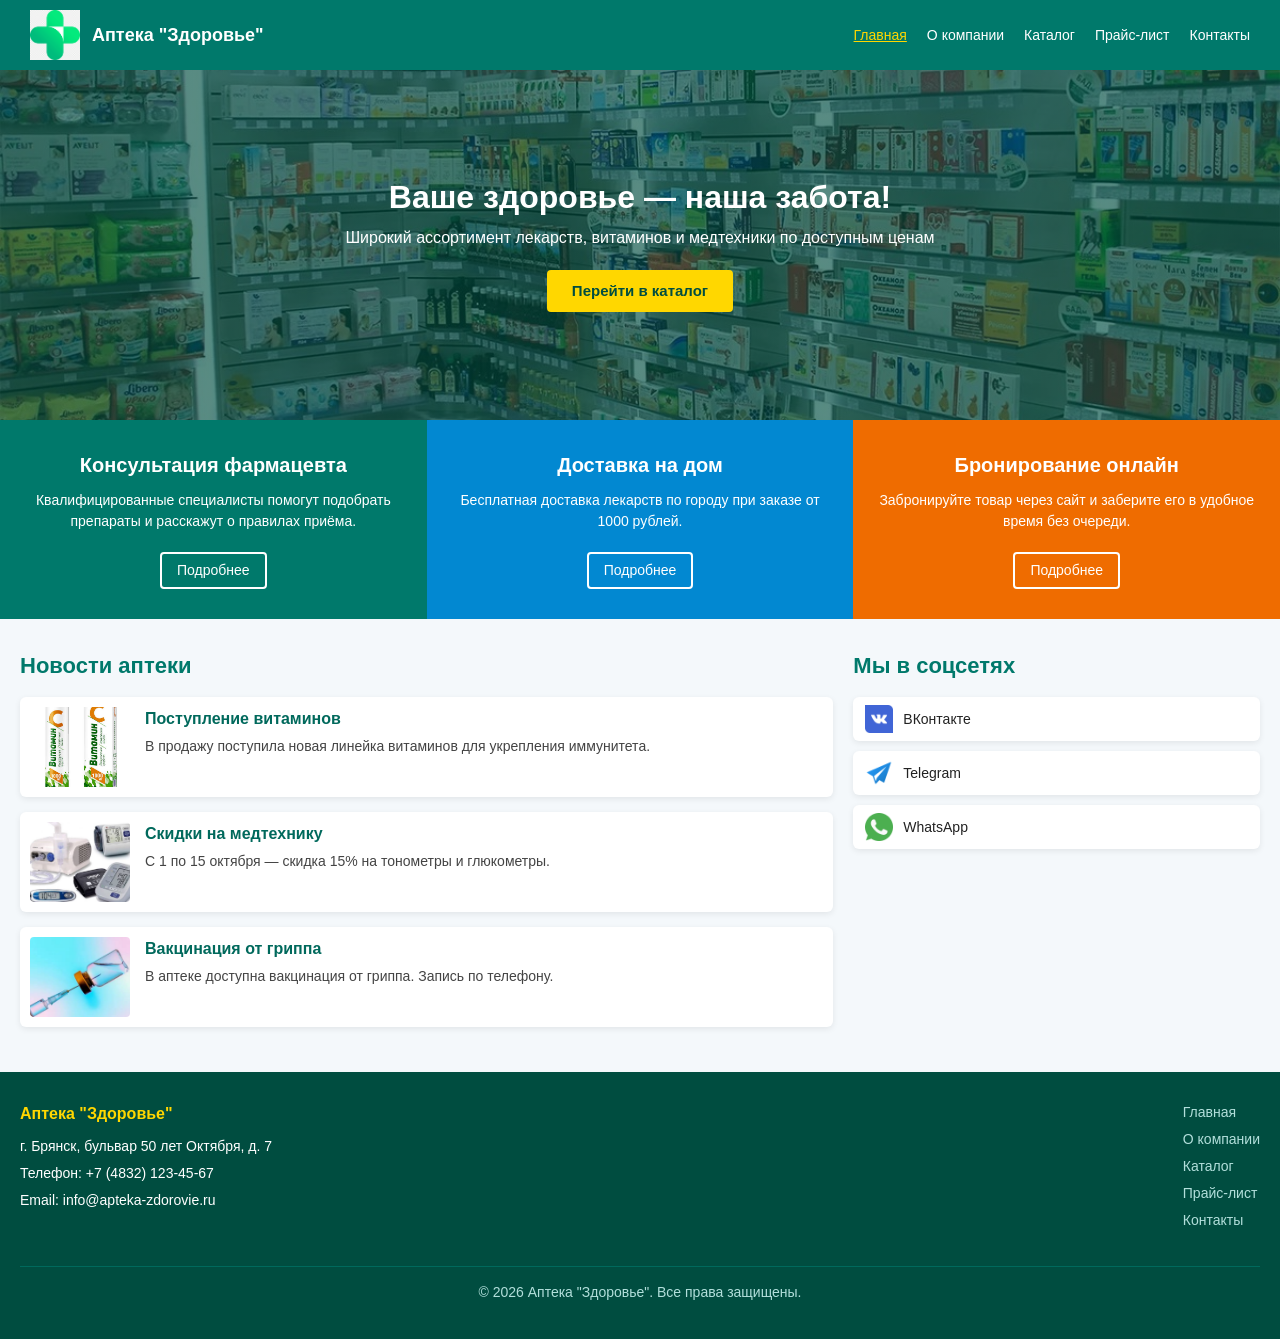
<file: index.html>
<!DOCTYPE html>
<html lang="ru">
<head>
    <meta charset="UTF-8">
    <meta name="viewport" content="width=device-width, initial-scale=1.0">
    <title>Аптека "Здоровье" — Главная</title>
    <link rel="stylesheet" href="styles.css">
</head>
<body>
    <header class="header">
        <div class="logo">
            <img src="images/logo.png" alt="Логотип аптеки Здоровье" width="50">
            <span class="logo-text">Аптека "Здоровье"</span>
        </div>

        <!-- Кнопка бургер (видна только на мобильных) -->
        <button class="burger-btn" id="burger-btn">☰</button>

        <nav class="main-menu" id="main-menu">
            <ul>
                <li><a href="index.html" class="active">Главная</a></li>
                <li><a href="about.html">О компании</a></li>
                <li><a href="catalog.html">Каталог</a></li>
                <li><a href="price.html">Прайс-лист</a></li>
                <li><a href="contacts.html">Контакты</a></li>
            </ul>
        </nav>
    </header>

    <main class="main-content">

        <section class="hero">
            <div class="hero-content">
                <h1>Ваше здоровье — наша забота!</h1>
                <p>Широкий ассортимент лекарств, витаминов и медтехники по доступным ценам</p>
                <a href="catalog.html" class="btn">Перейти в каталог</a>
            </div>
        </section>

        <section class="services">
            <article class="service service-green">
                <h2>Консультация фармацевта</h2>
                <p>Квалифицированные специалисты помогут подобрать препараты и расскажут о правилах приёма.</p>
                <a href="about.html" class="btn-small">Подробнее</a>
            </article>

            <article class="service service-blue">
                <h2>Доставка на дом</h2>
                <p>Бесплатная доставка лекарств по городу при заказе от 1000 рублей.</p>
                <a href="contacts.html" class="btn-small">Подробнее</a>
            </article>

            <article class="service service-orange">
                <h2>Бронирование онлайн</h2>
                <p>Забронируйте товар через сайт и заберите его в удобное время без очереди.</p>
                <a href="catalog.html" class="btn-small">Подробнее</a>
            </article>
        </section>

        <section class="content">
            <div class="news">
                <h2>Новости аптеки</h2>

                <article class="news-item">
                    <img src="images/news-1.jpg" alt="Новость о поступлении витаминов">
                    <div class="news-text">
                        <h3>Поступление витаминов</h3>
                        <p>В продажу поступила новая линейка витаминов для укрепления иммунитета.</p>
                    </div>
                </article>

                <article class="news-item">
                    <img src="images/news-2.jpg" alt="Новость о скидках">
                    <div class="news-text">
                        <h3>Скидки на медтехнику</h3>
                        <p>С 1 по 15 октября — скидка 15% на тонометры и глюкометры.</p>
                    </div>
                </article>

                <article class="news-item">
                    <img src="images/news-3.jpg" alt="Новость о вакцинации">
                    <div class="news-text">
                        <h3>Вакцинация от гриппа</h3>
                        <p>В аптеке доступна вакцинация от гриппа. Запись по телефону.</p>
                    </div>
                </article>
            </div>

            <aside class="social">
                <h2>Мы в соцсетях</h2>
                <ul class="social-list">
                    <li><a href="https://vk.com"><img src="images/social-vk.png" alt="ВКонтакте" width="32"> ВКонтакте</a></li>
                    <li><a href="https://t.me"><img src="images/social-tg.png" alt="Telegram" width="32"> Telegram</a></li>
                    <li><a href="https://wa.me"><img src="images/social-wa.png" alt="WhatsApp" width="32"> WhatsApp</a></li>
                </ul>
            </aside>
        </section>

    </main>

    <footer class="footer">
        <div class="footer-contacts">
            <h3>Аптека "Здоровье"</h3>
            <p>г. Брянск, бульвар 50 лет Октября, д. 7</p>
            <p>Телефон: +7 (4832) 123-45-67</p>
            <p>Email: info@apteka-zdorovie.ru</p>
        </div>

        <nav class="footer-menu">
            <ul>
                <li><a href="index.html">Главная</a></li>
                <li><a href="about.html">О компании</a></li>
                <li><a href="catalog.html">Каталог</a></li>
                <li><a href="price.html">Прайс-лист</a></li>
                <li><a href="contacts.html">Контакты</a></li>
            </ul>
        </nav>

        <p class="copyright">© 2026 Аптека "Здоровье". Все права защищены.</p>
    </footer>
    <script src="js/script.js"></script>
</body>
</html>
</file>
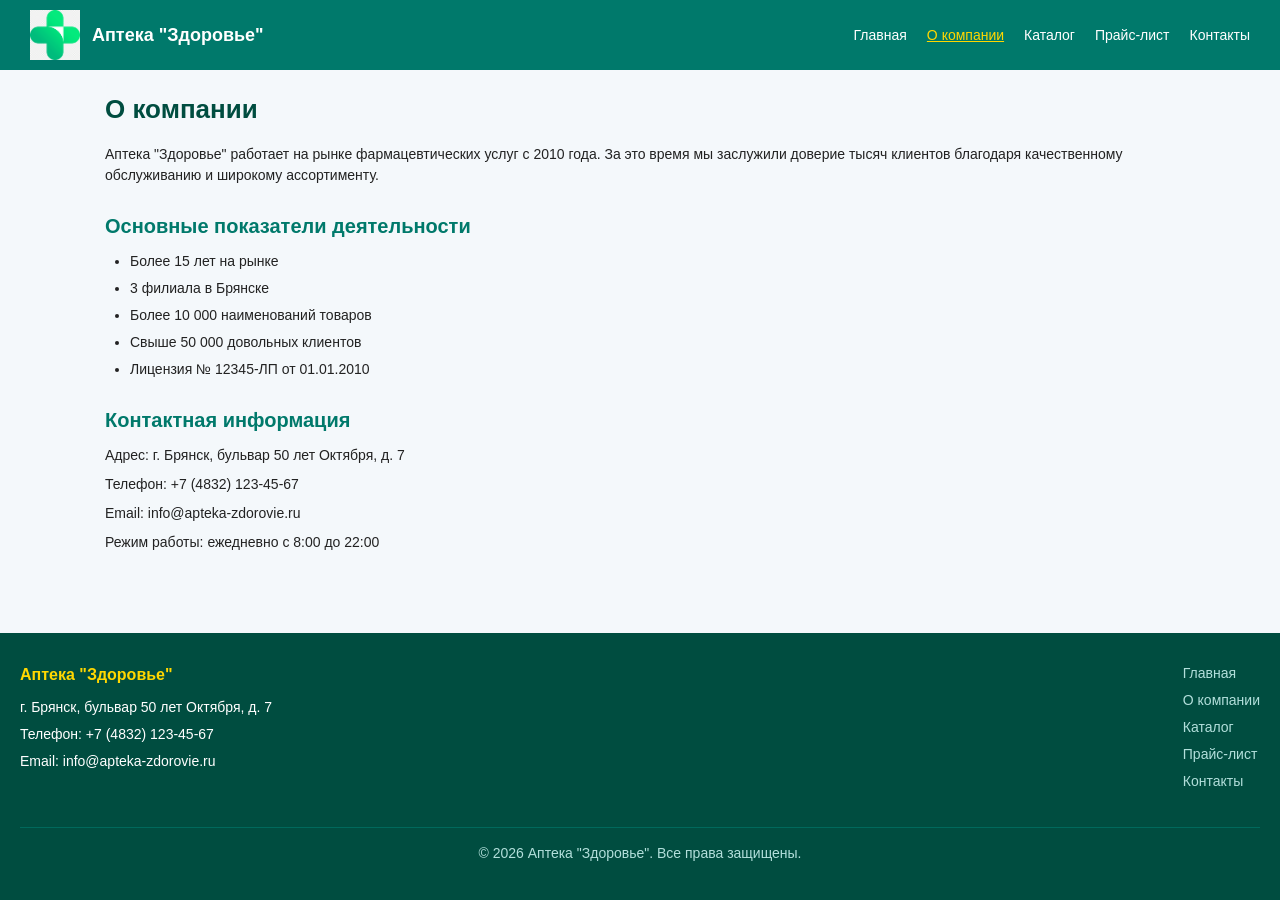
<file: about.html>
<!DOCTYPE html>
<html lang="ru">
<head>
    <meta charset="UTF-8">
    <meta name="viewport" content="width=device-width, initial-scale=1.0">
    <title>О компании — Аптека "Здоровье"</title>
    <link rel="stylesheet" href="styles.css">
</head>
<body>

    <header class="header">
        <div class="logo">
            <img src="images/logo.png" alt="Логотип аптеки Здоровье" width="50">
            <span class="logo-text">Аптека "Здоровье"</span>
        </div>

        <!-- Кнопка бургер (видна только на мобильных) -->
        <button class="burger-btn" id="burger-btn">☰</button>

        <nav class="main-menu" id="main-menu">
            <ul>
                <li><a href="index.html">Главная</a></li>
                <li><a href="about.html" class="active">О компании</a></li> <!-- Класс переехал сюда -->
                <li><a href="catalog.html">Каталог</a></li>
                <li><a href="price.html">Прайс-лист</a></li>
                <li><a href="contacts.html">Контакты</a></li>
            </ul>
        </nav>
    </header>

    <main class="page">
        <section class="page-section">
            <h1>О компании</h1>
            <p>Аптека "Здоровье" работает на рынке фармацевтических услуг с 2010 года. За это время мы заслужили доверие тысяч клиентов благодаря качественному обслуживанию и широкому ассортименту.</p>
        </section>

        <section class="page-section">
            <h2>Основные показатели деятельности</h2>
            <ul class="stats-list">
                <li>Более 15 лет на рынке</li>
                <li>3 филиала в Брянске</li>
                <li>Более 10 000 наименований товаров</li>
                <li>Свыше 50 000 довольных клиентов</li>
                <li>Лицензия № 12345-ЛП от 01.01.2010</li>
            </ul>
        </section>

        <section class="page-section">
            <h2>Контактная информация</h2>
            <p>Адрес: г. Брянск, бульвар 50 лет Октября, д. 7</p>
            <p>Телефон: +7 (4832) 123-45-67</p>
            <p>Email: info@apteka-zdorovie.ru</p>
            <p>Режим работы: ежедневно с 8:00 до 22:00</p>
        </section>
    </main>

    <footer class="footer">
        <div class="footer-contacts">
            <h3>Аптека "Здоровье"</h3>
            <p>г. Брянск, бульвар 50 лет Октября, д. 7</p>
            <p>Телефон: +7 (4832) 123-45-67</p>
            <p>Email: info@apteka-zdorovie.ru</p>
        </div>
        <nav class="footer-menu">
            <ul>
                <li><a href="index.html">Главная</a></li>
                <li><a href="about.html">О компании</a></li>
                <li><a href="catalog.html">Каталог</a></li>
                <li><a href="price.html">Прайс-лист</a></li>
                <li><a href="contacts.html">Контакты</a></li>
            </ul>
        </nav>
        <p class="copyright">© 2026 Аптека "Здоровье". Все права защищены.</p>
    </footer>
    <script src="js/script.js"></script>
</body>
</html>
</file>
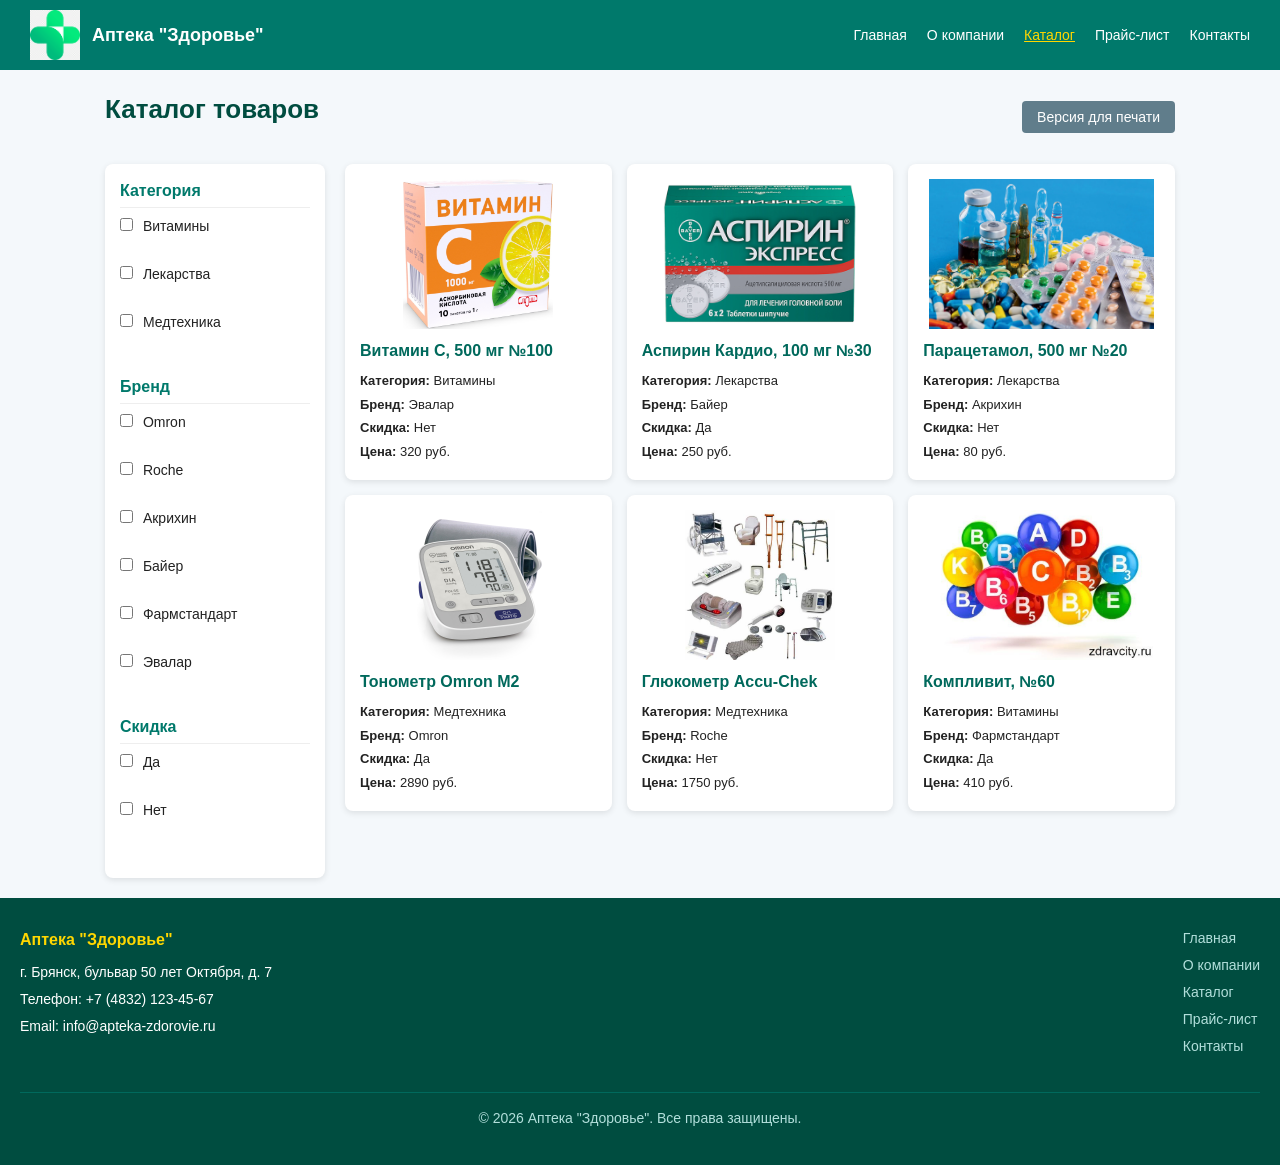
<file: catalog.html>
<!DOCTYPE html>
<html lang="ru">
<head>
    <meta charset="UTF-8">
    <meta name="viewport" content="width=device-width, initial-scale=1.0">
    <title>Каталог товаров — Аптека "Здоровье"</title>

    <!-- Подключаем основной CSS -->
    <link rel="stylesheet" href="styles.css">

    <!-- Подключаем CSS для печати (по умолчанию отключен) -->
    <link rel="stylesheet" href="print.css" id="print-style" disabled>

    <!-- Подключаем библиотеку jQuery для фильтра -->
    <script src="https://ajax.googleapis.com/ajax/libs/jquery/3.7.1/jquery.min.js"></script>
</head>
<body>

    <header class="header">
        <div class="logo">
            <img src="images/logo.png" alt="Логотип аптеки Здоровье" width="50">
            <span class="logo-text">Аптека "Здоровье"</span>
        </div>

        <button class="burger-btn" id="burger-btn">☰</button>

        <nav class="main-menu" id="main-menu">
            <ul>
                <li><a href="index.html">Главная</a></li>
                <li><a href="about.html">О компании</a></li>
                <li><a href="catalog.html" class="active">Каталог</a></li>
                <li><a href="price.html">Прайс-лист</a></li>
                <li><a href="contacts.html">Контакты</a></li>
            </ul>
        </nav>
    </header>

    <main class="page">
        <div class="catalog-header">
            <h1>Каталог товаров</h1>
            <!-- Кнопка переключения версии для печати -->
            <button id="btn-print-mode" class="btn-print">Версия для печати</button>
        </div>

        <!-- Контейнер для макета (фильтр слева, товары справа) -->
        <div class="catalog-layout">
            <!-- Блок фильтров (заполняется через JS) -->
            <aside id="filters" class="filters-panel">
                <!-- Фильтры будут здесь -->
            </aside>

            <!-- Блок товаров (заполняется через JS) -->
            <section id="elements" class="products-grid">
                <!-- Товары будут здесь -->
            </section>
        </div>
    </main>

    <footer class="footer">
        <div class="footer-contacts">
            <h3>Аптека "Здоровье"</h3>
            <p>г. Брянск, бульвар 50 лет Октября, д. 7</p>
            <p>Телефон: +7 (4832) 123-45-67</p>
            <p>Email: info@apteka-zdorovie.ru</p>
        </div>
        <nav class="footer-menu">
            <ul>
                <li><a href="index.html">Главная</a></li>
                <li><a href="about.html">О компании</a></li>
                <li><a href="catalog.html">Каталог</a></li>
                <li><a href="price.html">Прайс-лист</a></li>
                <li><a href="contacts.html">Контакты</a></li>
            </ul>
        </nav>
        <p class="copyright">© 2026 Аптека "Здоровье". Все права защищены.</p>
    </footer>

    <!-- Подключаем скрипты -->
    <script src="js/script.js"></script> <!-- Твой скрипт для бургера -->
    <script src="js/catalog.js"></script> <!-- Новый скрипт для фильтра -->
</body>
</html>
</file>
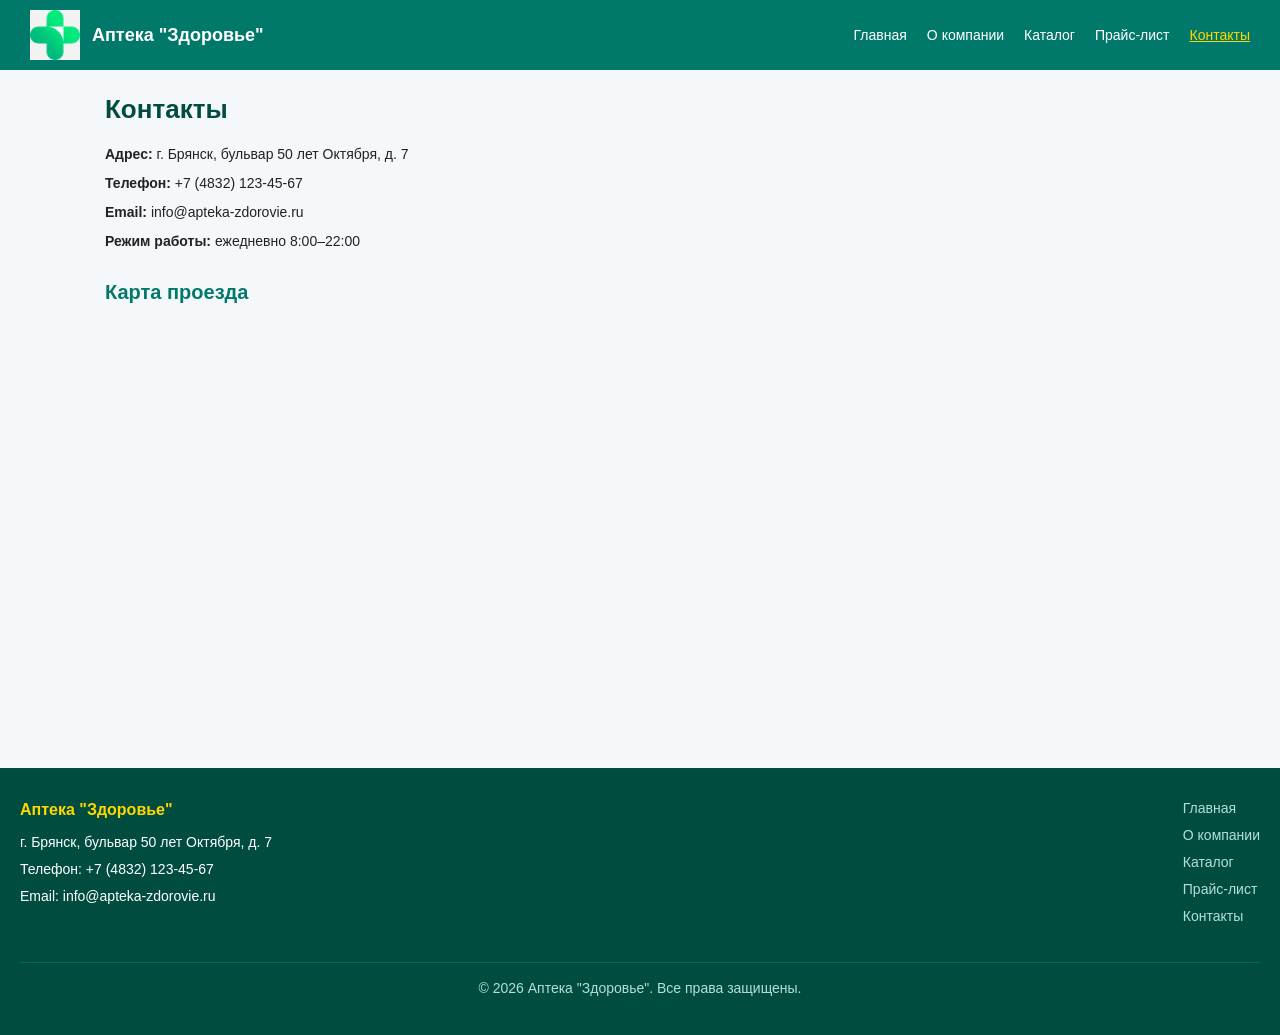
<file: contacts.html>
<!DOCTYPE html>
<html lang="ru">
<head>
    <meta charset="UTF-8">
    <meta name="viewport" content="width=device-width, initial-scale=1.0">
    <title>Контакты — Аптека "Здоровье"</title>
    <link rel="stylesheet" href="styles.css">
</head>
<body>

    <header class="header">
        <div class="logo">
            <img src="images/logo.png" alt="Логотип аптеки Здоровье" width="50">
            <span class="logo-text">Аптека "Здоровье"</span>
        </div>

        <!-- Кнопка бургер (видна только на мобильных) -->
        <button class="burger-btn" id="burger-btn">☰</button>

        <nav class="main-menu" id="main-menu">
            <ul>
                <li><a href="index.html">Главная</a></li>
                <li><a href="about.html">О компании</a></li>
                <li><a href="catalog.html">Каталог</a></li>
                <li><a href="price.html">Прайс-лист</a></li>
                <li><a href="contacts.html" class="active">Контакты</a></li> <!-- Класс здесь -->
            </ul>
        </nav>
    </header>

    <main class="page">
        <h1>Контакты</h1>

        <section class="page-section">
            <p><strong>Адрес:</strong> г. Брянск, бульвар 50 лет Октября, д. 7</p>
            <p><strong>Телефон:</strong> +7 (4832) 123-45-67</p>
            <p><strong>Email:</strong> info@apteka-zdorovie.ru</p>
            <p><strong>Режим работы:</strong> ежедневно 8:00–22:00</p>
        </section>

        <section class="page-section">
            <h2>Карта проезда</h2>
            <iframe src="https://yandex.ru/map-widget/v1/?ll=34.303175%2C53.304076&z=16"
                    width="100%" height="400" frameborder="0"></iframe>
        </section>
    </main>

    <footer class="footer">
        <div class="footer-contacts">
            <h3>Аптека "Здоровье"</h3>
            <p>г. Брянск, бульвар 50 лет Октября, д. 7</p>
            <p>Телефон: +7 (4832) 123-45-67</p>
            <p>Email: info@apteka-zdorovie.ru</p>
        </div>
        <nav class="footer-menu">
            <ul>
                <li><a href="index.html">Главная</a></li>
                <li><a href="about.html">О компании</a></li>
                <li><a href="catalog.html">Каталог</a></li>
                <li><a href="price.html">Прайс-лист</a></li>
                <li><a href="contacts.html">Контакты</a></li>
            </ul>
        </nav>
        <p class="copyright">© 2026 Аптека "Здоровье". Все права защищены.</p>
    </footer>
    <script src="js/script.js"></script>
</body>
</html>
</file>
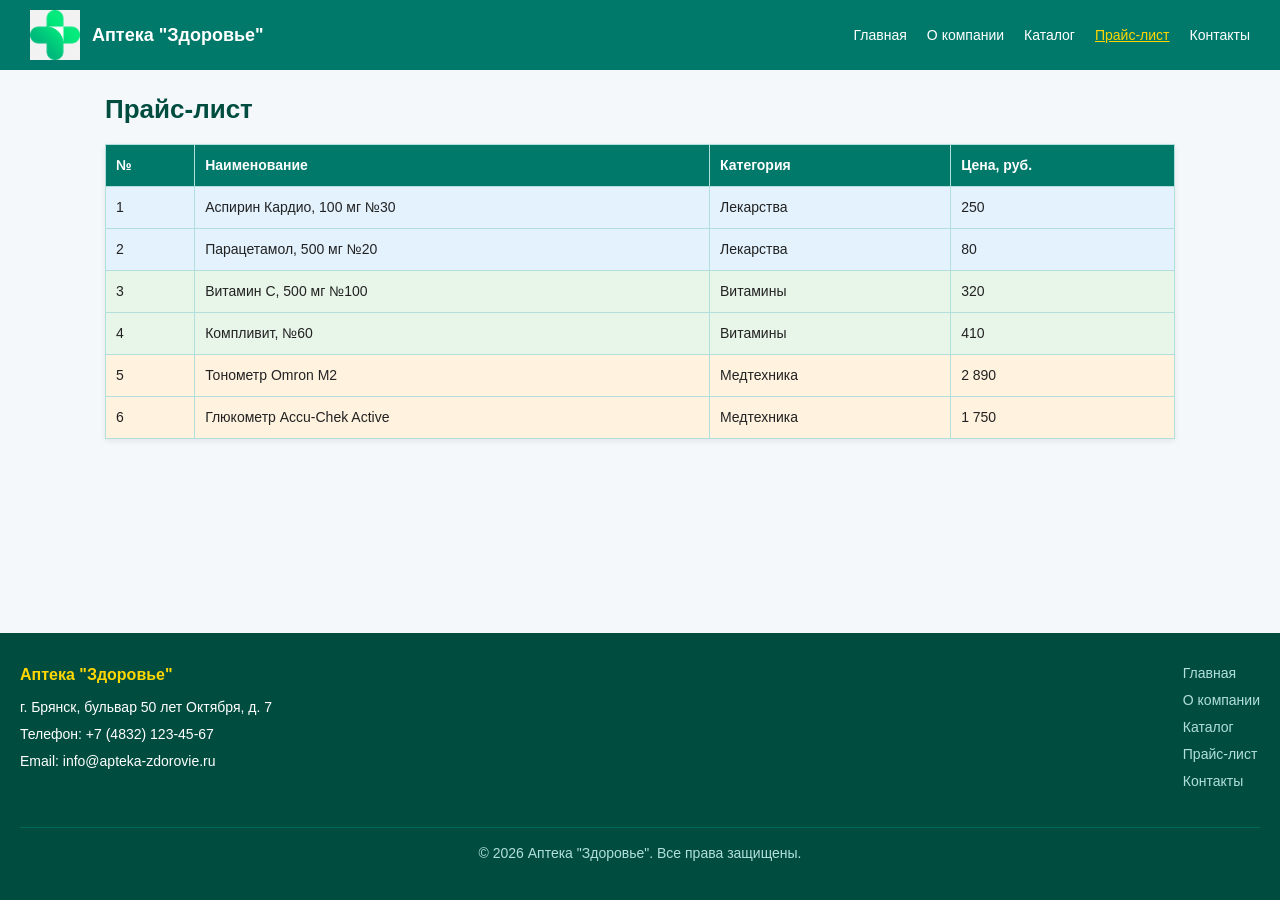
<file: price.html>
<!DOCTYPE html>
<html lang="ru">
<head>
    <meta charset="UTF-8">
    <meta name="viewport" content="width=device-width, initial-scale=1.0">
    <title>Прайс-лист — Аптека "Здоровье"</title>
    <link rel="stylesheet" href="styles.css">
</head>
<body>

    <header class="header">
        <div class="logo">
            <img src="images/logo.png" alt="Логотип аптеки Здоровье" width="50">
            <span class="logo-text">Аптека "Здоровье"</span>
        </div>

        <!-- Кнопка бургер (видна только на мобильных) -->
        <button class="burger-btn" id="burger-btn">☰</button>

        <nav class="main-menu" id="main-menu">
            <ul>
                <li><a href="index.html">Главная</a></li>
                <li><a href="about.html">О компании</a></li>
                <li><a href="catalog.html">Каталог</a></li>
                <li><a href="price.html" class="active">Прайс-лист</a></li> <!-- Класс здесь -->
                <li><a href="contacts.html">Контакты</a></li>
            </ul>
        </nav>
    </header>

    <main class="page">
        <h1>Прайс-лист</h1>

        <table class="price-table">
            <thead>
                <tr>
                    <th>№</th>
                    <th>Наименование</th>
                    <th>Категория</th>
                    <th>Цена, руб.</th>
                </tr>
            </thead>
            <tbody>
                <tr class="cat-medicine">
                    <td>1</td>
                    <td>Аспирин Кардио, 100 мг №30</td>
                    <td>Лекарства</td>
                    <td>250</td>
                </tr>
                <tr class="cat-medicine">
                    <td>2</td>
                    <td>Парацетамол, 500 мг №20</td>
                    <td>Лекарства</td>
                    <td>80</td>
                </tr>
                <tr class="cat-vitamins">
                    <td>3</td>
                    <td>Витамин C, 500 мг №100</td>
                    <td>Витамины</td>
                    <td>320</td>
                </tr>
                <tr class="cat-vitamins">
                    <td>4</td>
                    <td>Компливит, №60</td>
                    <td>Витамины</td>
                    <td>410</td>
                </tr>
                <tr class="cat-medtech">
                    <td>5</td>
                    <td>Тонометр Omron M2</td>
                    <td>Медтехника</td>
                    <td>2 890</td>
                </tr>
                <tr class="cat-medtech">
                    <td>6</td>
                    <td>Глюкометр Accu-Chek Active</td>
                    <td>Медтехника</td>
                    <td>1 750</td>
                </tr>
            </tbody>
        </table>
    </main>

    <footer class="footer">
        <div class="footer-contacts">
            <h3>Аптека "Здоровье"</h3>
            <p>г. Брянск, бульвар 50 лет Октября, д. 7</p>
            <p>Телефон: +7 (4832) 123-45-67</p>
            <p>Email: info@apteka-zdorovie.ru</p>
        </div>
        <nav class="footer-menu">
            <ul>
                <li><a href="index.html">Главная</a></li>
                <li><a href="about.html">О компании</a></li>
                <li><a href="catalog.html">Каталог</a></li>
                <li><a href="price.html">Прайс-лист</a></li>
                <li><a href="contacts.html">Контакты</a></li>
            </ul>
        </nav>
        <p class="copyright">© 2026 Аптека "Здоровье". Все права защищены.</p>
    </footer>
    <script src="js/script.js"></script>
</body>
</html>
</file>
<file: styles.css>
/* ============================================================
   БЛОК 1. СБРОС И БАЗОВЫЕ СТИЛИ (Убирает белую рамку)
   ============================================================ */
* {
    box-sizing: border-box;
    margin: 0;
    padding: 0;
}

html {
    scroll-behavior: smooth;
    height: 100%;
}

body {
    font-family: Arial, Helvetica, sans-serif;
    background: #f4f8fb;
    color: #222;
    font-size: 14px; /* Уменьшенный масштаб для ПК */
    line-height: 1.5;
    display: flex;
    flex-direction: column;
    min-height: 100vh;
}

/* Обертка для главной страницы */
.main-content {
    flex: 1 0 auto;
    display: flex;
    flex-direction: column;
}

img {
    max-width: 100%;
    height: auto;
    display: block;
}

ul {
    list-style: none;
}

/* ============================================================
   БЛОК 2. СОСТОЯНИЯ ССЫЛОК
   ============================================================ */
a:link {
    color: #00796b;
    text-decoration: none;
}

a:visited {
    color: #00796b;
}

a:hover {
    color: #004d40;
    text-decoration: underline;
}

a:active {
    color: #d2691e;
}

/* ============================================================
   БЛОК 3. ШАПКА САЙТА (Правильный вид для ПК)
   ============================================================ */
.header {
    display: flex;
    justify-content: space-between; /* Логотип слева, меню справа */
    align-items: center;
    background: #00796b;
    color: #fff;
    padding: 10px 30px; /* Уменьшенные отступы */
    flex-wrap: wrap;
    gap: 15px;
    flex-shrink: 0;
}

.logo {
    display: flex;
    align-items: center;
    gap: 12px;
    font-size: 18px;
    font-weight: bold;
}

.logo-text {
    color: #fff;
}

/* Меню на ПК */
.main-menu ul {
    display: flex;
    gap: 20px;
    flex-wrap: wrap;
}

.main-menu a:link,
.main-menu a:visited {
    color: #fff;
    font-weight: 500;
    text-decoration: none;
}

.main-menu a:hover {
    color: #b2dfdb;
    text-decoration: underline;
}

.main-menu a:active {
    color: #ffd700;
}

.main-menu a.active {
    color: #ffd700;
    text-decoration: underline;
}

/* Кнопка бургер (по умолчанию на ПК СКРЫТА) */
.burger-btn {
    display: none;
    background: none;
    border: 2px solid #fff;
    color: #fff;
    font-size: 24px;
    cursor: pointer;
    padding: 0 10px;
    border-radius: 4px;
}

/* ============================================================
   БЛОК 4. ГЛАВНЫЙ БАННЕР (HERO)
   ============================================================ */
.hero {
    background: linear-gradient(rgba(0, 77, 64, 0.65), rgba(0, 77, 64, 0.65)), url(images/hero-bg.jpg) no-repeat center center;
    background-size: cover;
    min-height: 350px; /* Уменьшено */
    display: flex;
    justify-content: center;
    align-items: center;
    text-align: center;
    color: #fff;
    padding: 30px 20px;
    flex-shrink: 0;
}

.hero-content {
    max-width: 700px;
}

    .hero-content h1 {
        font-size: 32px; /* Уменьшено */
        color: #fff;
        margin-bottom: 10px;
        line-height: 1.2;
    }

    .hero-content p {
        font-size: 16px;
        margin-bottom: 20px;
    }

/* ============================================================
   БЛОК 5. КНОПКА "ПЕРЕЙТИ В КАТАЛОГ"
   ============================================================ */
a.btn {
    display: inline-block;
    padding: 10px 25px;
    background: #ffd700;
    color: #004d40;
    border-radius: 4px;
    font-weight: bold;
    font-size: 15px;
    text-decoration: none;
    transition: background 0.3s, color 0.3s;
}

    a.btn:link, a.btn:visited {
        color: #004d40;
        text-decoration: none;
    }

    a.btn:hover {
        background: #ffeb3b;
        color: #004d40;
        text-decoration: none;
    }

    a.btn:active {
        background: #ffc107;
        color: #004d40;
    }

/* ============================================================
   БЛОК 6. ТРИ КАРТОЧКИ УСЛУГ
   ============================================================ */
.services {
    display: flex;
    flex-wrap: wrap;
    gap: 0;
    align-items: stretch;
}

.service {
    flex: 1 1 300px;
    padding: 30px 20px; /* Уменьшено */
    text-align: center;
    color: #fff;
    display: flex;
    flex-direction: column;
}

    .service h2 {
        font-size: 20px; /* Уменьшено */
        margin-bottom: 10px;
        color: #fff;
    }

    .service p {
        margin-bottom: 20px;
        flex-grow: 1;
    }

.service-green {
    background: #00796b;
}

.service-blue {
    background: #0288d1;
}

.service-orange {
    background: #ef6c00;
}

/* ============================================================
   БЛОК 7. КНОПКА "ПОДРОБНЕЕ"
   ============================================================ */
a.btn-small {
    display: inline-block;
    align-self: center;
    margin-top: auto;
    padding: 6px 15px;
    border: 2px solid #fff;
    border-radius: 4px;
    color: #fff;
    text-decoration: none;
    transition: background 0.3s, color 0.3s;
}

    a.btn-small:link, a.btn-small:visited {
        color: #fff;
        text-decoration: none;
    }

    a.btn-small:hover {
        background: #fff;
        color: #004d40;
        text-decoration: none;
    }

    a.btn-small:active {
        background: #b2dfdb;
        color: #004d40;
    }

/* ============================================================
   БЛОК 8. НОВОСТИ И СОЦСЕТИ
   ============================================================ */
.content {
    display: flex;
    gap: 20px;
    padding: 30px 20px; /* Уменьшено */
    flex-wrap: wrap;
}

.news {
    flex: 2 1 500px;
}

    .news h2 {
        font-size: 22px; /* Уменьшено */
        color: #00796b;
        margin-bottom: 15px;
    }

.news-item {
    display: flex;
    gap: 15px;
    margin-bottom: 15px;
    background: #fff;
    padding: 10px;
    border-radius: 6px;
    box-shadow: 0 2px 6px rgba(0, 0, 0, 0.08);
}

    .news-item img {
        width: 100px;
        height: 80px;
        object-fit: cover;
        border-radius: 4px;
        flex-shrink: 0;
    }

    .news-item h3 {
        color: #00695c;
        margin-bottom: 5px;
        font-size: 16px;
    }

    .news-item p {
        color: #444;
        font-size: 14px;
    }

.social {
    flex: 1 1 250px;
}

    .social h2 {
        font-size: 22px; /* Уменьшено */
        color: #00796b;
        margin-bottom: 15px;
    }

.social-list li {
    margin-bottom: 10px;
}

.social-list a {
    display: flex;
    align-items: center;
    gap: 10px;
    padding: 8px 12px;
    background: #fff;
    border-radius: 6px;
    box-shadow: 0 2px 6px rgba(0, 0, 0, 0.08);
    transition: background 0.3s;
}

    .social-list a:link, .social-list a:visited {
        color: #222;
        text-decoration: none;
    }

    .social-list a:hover {
        background: #e0f2f1;
        text-decoration: none;
    }

.social-list img {
    width: 28px;
    height: 28px;
    flex-shrink: 0;
}

/* ============================================================
   БЛОК 9. ВНУТРЕННИЕ СТРАНИЦЫ (about, price и т.д.)
   ============================================================ */
.page {
    max-width: 1100px; /* Уменьшена максимальная ширина */
    margin: 0 auto;
    padding: 20px 15px; /* Уменьшены отступы */
    width: 100%;
    flex: 1 0 auto;
}

    .page h1 {
        color: #004d40;
        font-size: 26px;
        margin-bottom: 15px;
    }

.page-section {
    margin-bottom: 25px;
}

    .page-section h2 {
        color: #00796b;
        font-size: 20px;
        margin-bottom: 10px;
    }

    .page-section p {
        margin-bottom: 8px;
    }

.stats-list {
    list-style: disc;
    padding-left: 25px;
}

    .stats-list li {
        margin-bottom: 6px;
    }

/* ============================================================
   БЛОК 10. КАТАЛОГ (Без фильтров, для ЛР2)
   ============================================================ */
.products {
    display: flex;
    flex-wrap: wrap;
    gap: 15px;
}

.product {
    flex: 1 1 280px;
    background: #fff;
    padding: 15px;
    border-radius: 8px;
    box-shadow: 0 2px 6px rgba(0, 0, 0, 0.1);
    display: flex;
    flex-direction: column;
}

    .product img {
        width: 100%;
        height: 180px;
        object-fit: cover;
        border-radius: 4px;
        margin-bottom: 10px;
    }

    .product h3 {
        color: #00695c;
        margin-bottom: 10px;
        font-size: 16px;
    }

    .product p {
        margin-bottom: 6px;
        font-size: 14px;
    }

/* ============================================================
   БЛОК 11. ПРАЙС-ЛИСТ
   ============================================================ */
.price-table {
    width: 100%;
    border-collapse: collapse;
    margin-top: 15px;
    background: #fff;
    box-shadow: 0 2px 6px rgba(0, 0, 0, 0.08);
}

    .price-table th, .price-table td {
        border: 1px solid #b2dfdb;
        padding: 10px;
        text-align: left;
    }

    .price-table th {
        background: #00796b;
        color: #fff;
        font-weight: bold;
    }

    .price-table tr.cat-medicine {
        background: #e3f2fd;
    }

    .price-table tr.cat-vitamins {
        background: #e8f5e9;
    }

    .price-table tr.cat-medtech {
        background: #fff3e0;
    }

/* ============================================================
   БЛОК 12. ПОДВАЛ (Скрыт на мобильных)
   ============================================================ */
.footer {
    background: #004d40;
    color: #fff;
    padding: 30px 20px;
    display: flex;
    flex-wrap: wrap;
    gap: 20px;
    justify-content: space-between;
    align-items: flex-start;
    flex-shrink: 0;
}

    .footer h3 {
        color: #ffd700;
        margin-bottom: 10px;
        font-size: 16px;
    }

    .footer p {
        margin-bottom: 6px;
        font-size: 14px;
    }

.footer-menu ul {
    display: flex;
    flex-direction: column;
    gap: 6px;
}

.footer-menu a:link, .footer-menu a:visited {
    color: #b2dfdb;
    text-decoration: none;
}

.footer-menu a:hover {
    color: #ffd700;
    text-decoration: underline;
}

.footer-menu a:active {
    color: #fff;
}

.copyright {
    width: 100%;
    text-align: center;
    padding-top: 15px;
    border-top: 1px solid #00695c;
    font-size: 13px;
    margin-top: 15px;
    color: #b2dfdb;
}

/* ============================================================
   БЛОК 13. АДАПТИВНОСТЬ (Мобильные устройства)
   ============================================================ */

/* --- Планшеты (до 1024px) --- */
@media (max-width: 1024px) {
    .hero-content h1 {
        font-size: 28px;
    }

    .hero-content p {
        font-size: 15px;
    }
}

/* --- Мобильные телефоны (до 768px) --- */
@media (max-width: 768px) {
    /* 1. Показываем бургер */
    .burger-btn {
        display: block;
    }

    /* 2. Прячем меню по умолчанию */
    .main-menu {
        display: none;
        width: 100%;
        order: 3;
        margin-top: 10px;
    }

        /* 3. Показываем меню, если есть класс active (добавляется через JS) */
        .main-menu.active {
            display: block;
        }

        /* 4. Перестраиваем пункты меню в колонку */
        .main-menu ul {
            flex-direction: column;
            align-items: center;
            gap: 15px;
            background: #00564b;
            padding: 15px;
            border-radius: 6px;
        }

    /* 5. СКРЫВАЕМ ПОДВАЛ НА МОБИЛЬНЫХ (твоя просьба) */
    .footer {
        display: none !important;
    }

    /* Перестраиваем остальные блоки в колонку */
    .services, .content, .news-item {
        flex-direction: column;
    }

        .news-item img {
            width: 100%;
            height: 180px;
        }
}

/* ============================================
   СТИЛИ ДЛЯ ЛР №3 (Фильтры и кнопка печати)
   ============================================ */
.catalog-header {
    display: flex;
    justify-content: space-between;
    align-items: center;
    margin-bottom: 20px;
}

.btn-print {
    padding: 8px 15px;
    background: #607d8b;
    color: white;
    border: none;
    border-radius: 4px;
    cursor: pointer;
    font-size: 14px;
    transition: background 0.3s;
}

    .btn-print:hover {
        background: #455a64;
    }

/* Расположение: фильтр слева, товары справа */
.catalog-layout {
    display: flex;
    gap: 20px;
    align-items: flex-start;
}

/* Панель фильтров */
.filters-panel {
    flex: 0 0 220px; /* Фиксированная ширина 220px */
    background: #fff;
    padding: 15px;
    border-radius: 8px;
    box-shadow: 0 2px 6px rgba(0,0,0,0.1);
}

.filter-group {
    margin-bottom: 15px;
}

    .filter-group h3 {
        font-size: 16px;
        color: #00796b;
        margin-bottom: 8px;
        border-bottom: 1px solid #eee;
        padding-bottom: 4px;
    }

.filter-label {
    display: block;
    margin-bottom: 6px;
    cursor: pointer;
    font-size: 14px;
}

    .filter-label input {
        margin-right: 6px;
    }

/* Стиль для заблокированных чекбоксов (умный фильтр) */
.disabled-label {
    color: #ccc;
    cursor: not-allowed;
}

/* Сетка товаров (Grid) */
.products-grid {
    flex: 1;
    display: grid;
    grid-template-columns: repeat(auto-fill, minmax(220px, 1fr));
    gap: 15px;
}

    .products-grid .product {
        background: #fff;
        padding: 15px;
        border-radius: 8px;
        box-shadow: 0 2px 6px rgba(0,0,0,0.1);
        display: flex;
        flex-direction: column;
    }

        .products-grid .product img {
            width: 100%;
            height: 150px;
            object-fit: contain;
            margin-bottom: 10px;
        }

        .products-grid .product h3 {
            font-size: 16px;
            margin-bottom: 8px;
        }

        .products-grid .product p {
            font-size: 13px;
            margin-bottom: 4px;
        }

.no-results {
    font-size: 16px;
    color: #c0392b;
    grid-column: 1 / -1;
}

/* Адаптивность каталога (на мобильных фильтр уходит наверх) */
@media (max-width: 768px) {
    .catalog-layout {
        flex-direction: column;
    }

    .filters-panel {
        width: 100%;
        flex: 1 1 auto;
    }

    .catalog-header {
        flex-direction: column;
        gap: 10px;
        align-items: flex-start;
    }
}
</file>
<file: print.css>
/* Стили для версии "Для печати" */
.header, .footer, .filters-panel, #btn-print-mode, .burger-btn {
    display: none !important; /* Скрываем всё лишнее */
}

body {
    background: #fff;
    color: #000;
    font-size: 12pt;
}

.page {
    max-width: 100%;
    padding: 0 !important;
    margin: 0;
}

/* Товары идут простым списком */
.products-grid {
    display: block !important;
}

.product {
    display: block !important;
    page-break-inside: avoid; /* Не разрывать карточку при печати */
    border-bottom: 1px solid #000;
    padding: 10px 0;
    box-shadow: none !important;
    border-radius: 0 !important;
}

.product img {
    display: none !important; /* Скрываем картинки, чтобы сэкономить краску */
}

.product h3 {
    margin-bottom: 5px;
    font-size: 14pt;
}

.product p {
    margin-bottom: 2px;
    font-size: 12pt;
}
</file>
